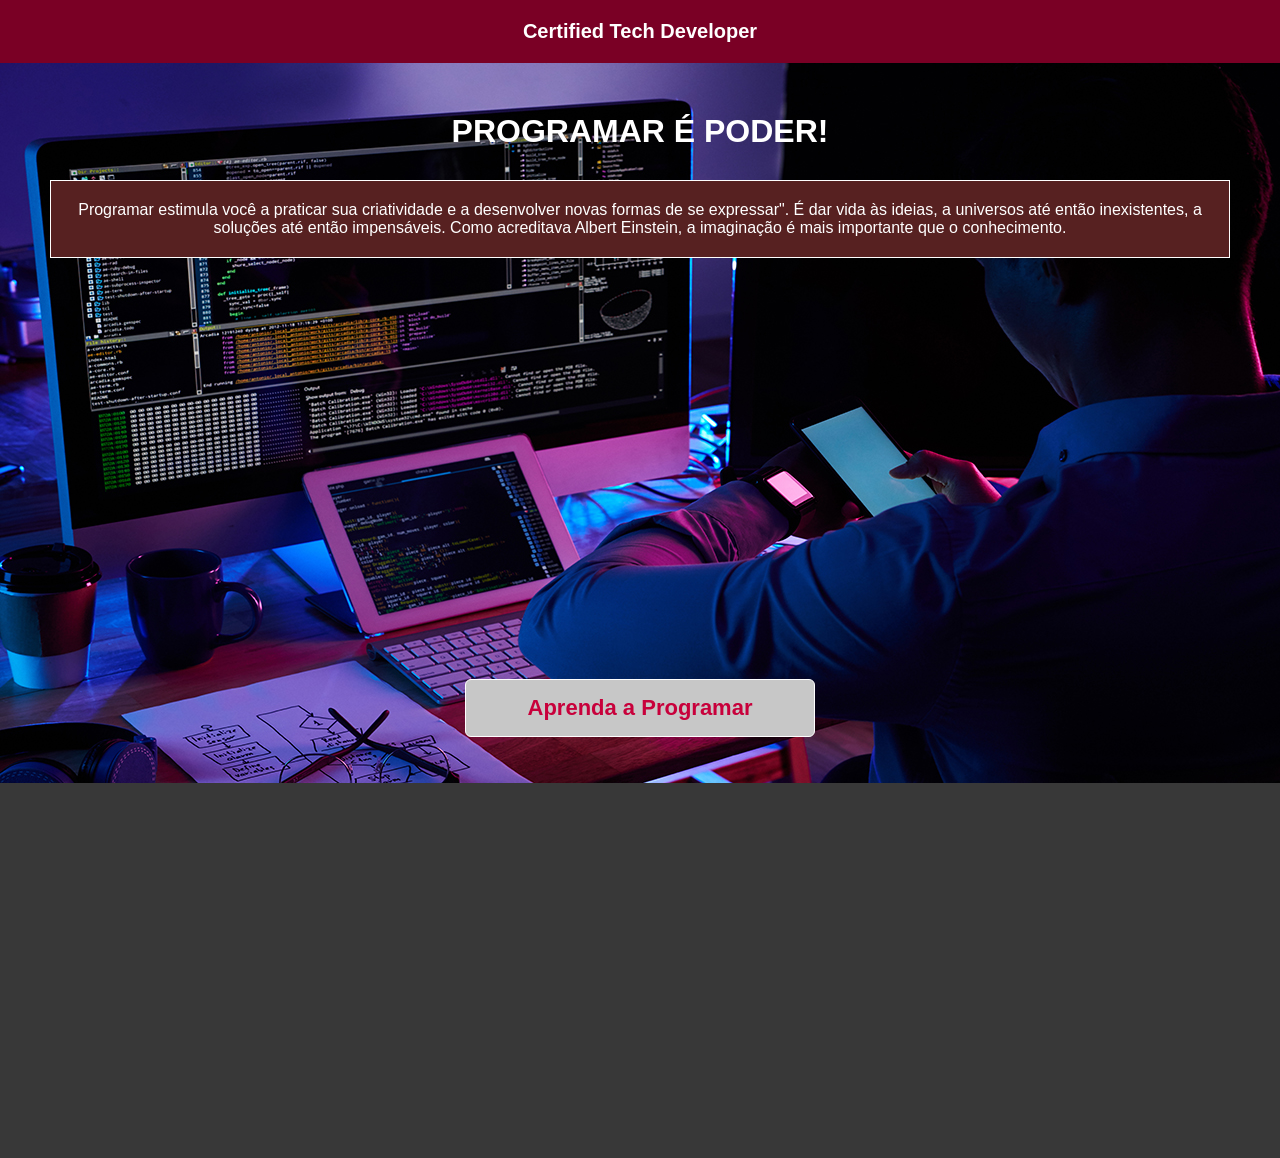
<file: frontEnd1/Aula10 Modelo de caixa - Mesa/index.html>
<!DOCTYPE html>
<html lang="pt-br">

<head>

    <meta charset="UTF-8">
    <meta http-equiv="X-UA-Compatible" content="IE=edge">
    <meta name="viewport" content="width=device-width, initial-scale=1.0">
    <title>Mesa Aula 10</title>
    <link rel="stylesheet" href="css/style.css">

</head>

<body>
    <head>
        
        <h1 class="topo">Certified Tech Developer</h1>
        
    </head>

    <main>

        <h1 class="frase-programar">Programar é poder!</h1>
        
        <p>
            Programar estimula você a praticar sua criatividade e a desenvolver novas formas de se expressar". É dar vida às ideias, a universos até então inexistentes, a soluções até então impensáveis. Como acreditava Albert Einstein, a imaginação é mais importante que o conhecimento.
        </p>

        <div id="botao">
        <button type="submit" class="botaoEnviar"> Aprenda a Programar </button>
        </div>
    
       

    </main>


</body>
</html>
</file>
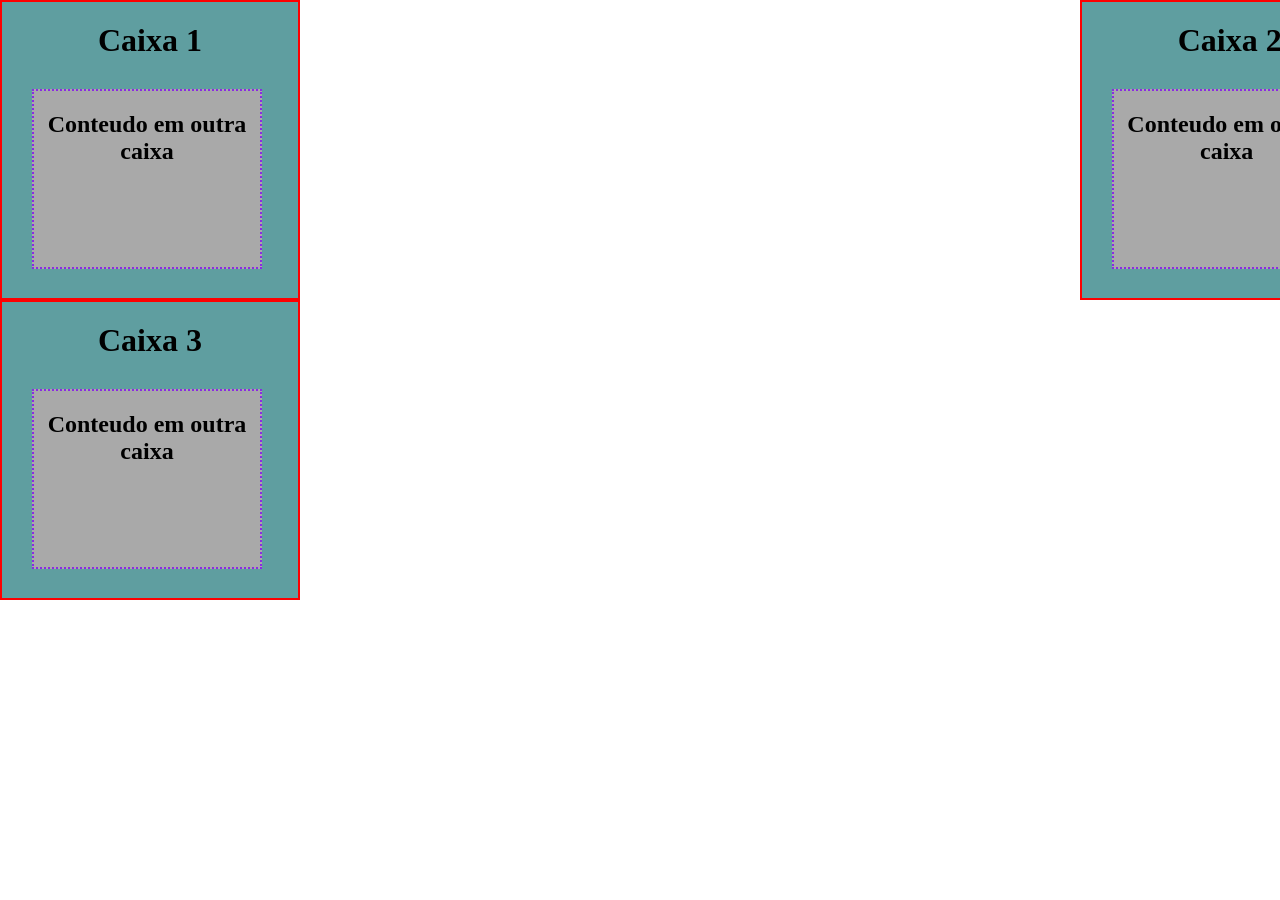
<file: frontEnd1/Aula11 Modelo de Caixa part 2/index.html>
<!DOCTYPE html>
<html lang="pt-br">
<head>
    <meta charset="UTF-8">
    <meta http-equiv="X-UA-Compatible" content="IE=edge">
    <meta name="viewport" content="width=device-width, initial-scale=1.0">
    <title>Mesa 11 - Modelo de Caixa</title>
    <link rel="stylesheet" href="style.css">
</head>
<body>
    
<div class="box" id="caixa01">
    <h1>Caixa 1</h1>
    <div class="caixa-conteudo">
        <h2>Conteudo em outra caixa</h2>
    </div>

</div>

<div class="box" id="caixa02">
    <h1>Caixa 2</h1>
    <div class="caixa-conteudo">
        <h2>Conteudo em outra caixa</h2>
    </div>

</div>

<div class="box" id="caixa03">
    <h1>Caixa 3</h1>
    <div class="caixa-conteudo">
        <h2>Conteudo em outra caixa</h2>
    </div>

</div>











</body>
</html>
</file>
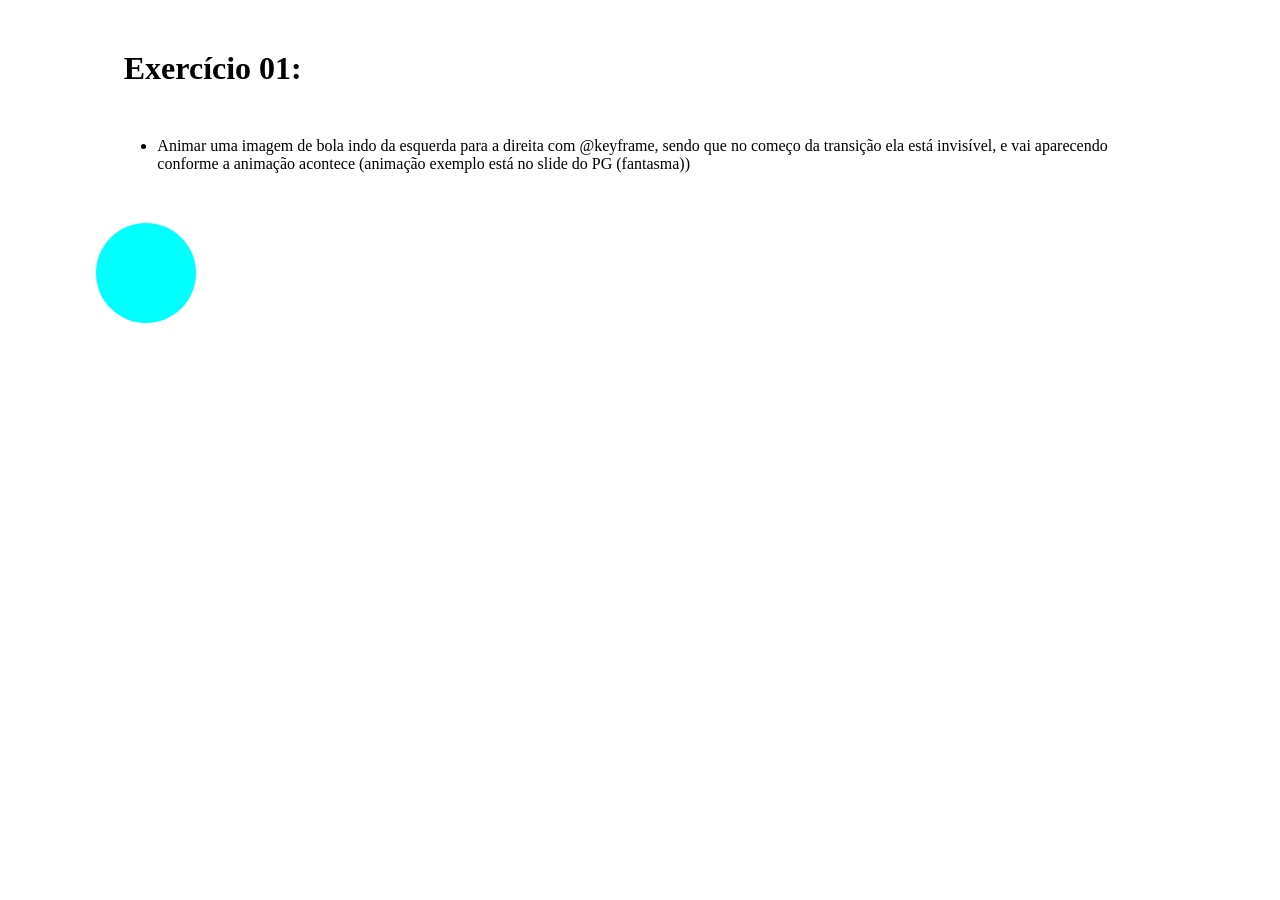
<file: frontEnd1/Aula17/index.html>
<!DOCTYPE html>
<html lang="pt-br">
<head>
    <meta charset="UTF-8">
    <meta http-equiv="X-UA-Compatible" content="IE=edge">
    <meta name="viewport" content="width=device-width, initial-scale=1.0">
    <title>Mesa trabalho 17 - Animação</title>
    <link rel="stylesheet" href="style.css">
</head>
<body>
    <main id="principal">
        <h1 class="exercicio">Exercício 01:</h1>
        <ul>
            <li>Animar uma imagem de bola indo da esquerda para a direita com @keyframe, sendo que no começo da transição ela está invisível, e vai aparecendo conforme a animação acontece (animação exemplo está no slide do PG (fantasma))
            </li>
        </ul>
        <div class="bola">

        </div>
    </main>
</body>
</html>
</file>
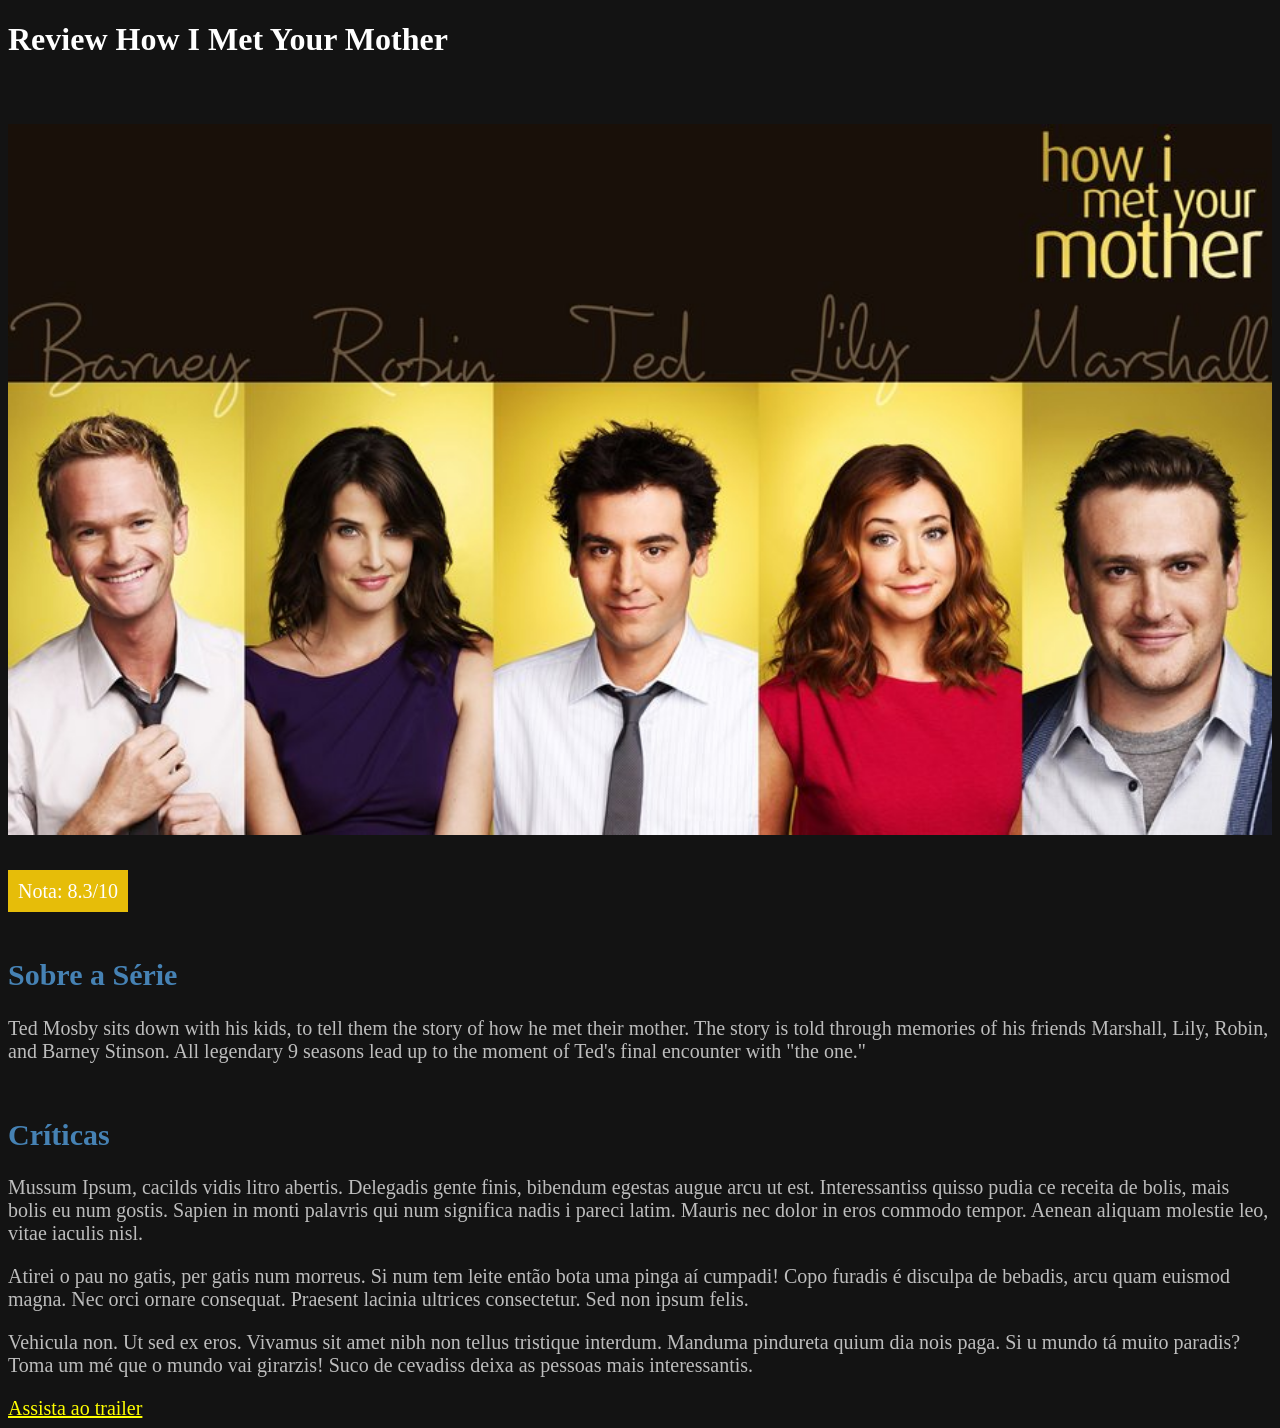
<file: frontEnd1/Aula8 Outras Propriedades do CSS/index.html>
<!DOCTYPE html>
<html lang="en">
<head>
    <meta charset="UTF-8">
    <meta http-equiv="X-UA-Compatible" content="IE=edge">
    <meta name="viewport" content="width=device-width, initial-scale=1.0">
    <link rel="stylesheet" href="css/style.css">
    <title>Review</title>
</head>
<body>

    <h1>Review How I Met Your Mother</h1>

    <div class="media-picture"></div>

    <span class="review-score">Nota: 8.3/10</span>

    <h2>Sobre a Série</h2>

    <p>
        Ted Mosby sits down with his kids, to tell them the story of how he met their mother. The story is told through memories of his friends Marshall, Lily, Robin, and Barney Stinson. All legendary 9 seasons lead up to the moment of Ted's final encounter with "the one."
    </p>

    <h2>Críticas</h2>

    <p>
        Mussum Ipsum, cacilds vidis litro abertis. Delegadis gente finis, bibendum egestas augue arcu ut est. Interessantiss quisso pudia ce receita de bolis, mais bolis eu num gostis. Sapien in monti palavris qui num significa nadis i pareci latim. Mauris nec dolor in eros commodo tempor. Aenean aliquam molestie leo, vitae iaculis nisl.
    </p>
    <p>
        Atirei o pau no gatis, per gatis num morreus. Si num tem leite então bota uma pinga aí cumpadi! Copo furadis é disculpa de bebadis, arcu quam euismod magna. Nec orci ornare consequat. Praesent lacinia ultrices consectetur. Sed non ipsum felis.

    </p>
    <p>
        Vehicula non. Ut sed ex eros. Vivamus sit amet nibh non tellus tristique interdum. Manduma pindureta quium dia nois paga. Si u mundo tá muito paradis? Toma um mé que o mundo vai girarzis! Suco de cevadiss deixa as pessoas mais interessantis.
    </p>

    <a href="https://www.youtube.com/watch?v=YdJRr01Y5SY">Assista ao trailer</a>

</body>
</html>
</file>
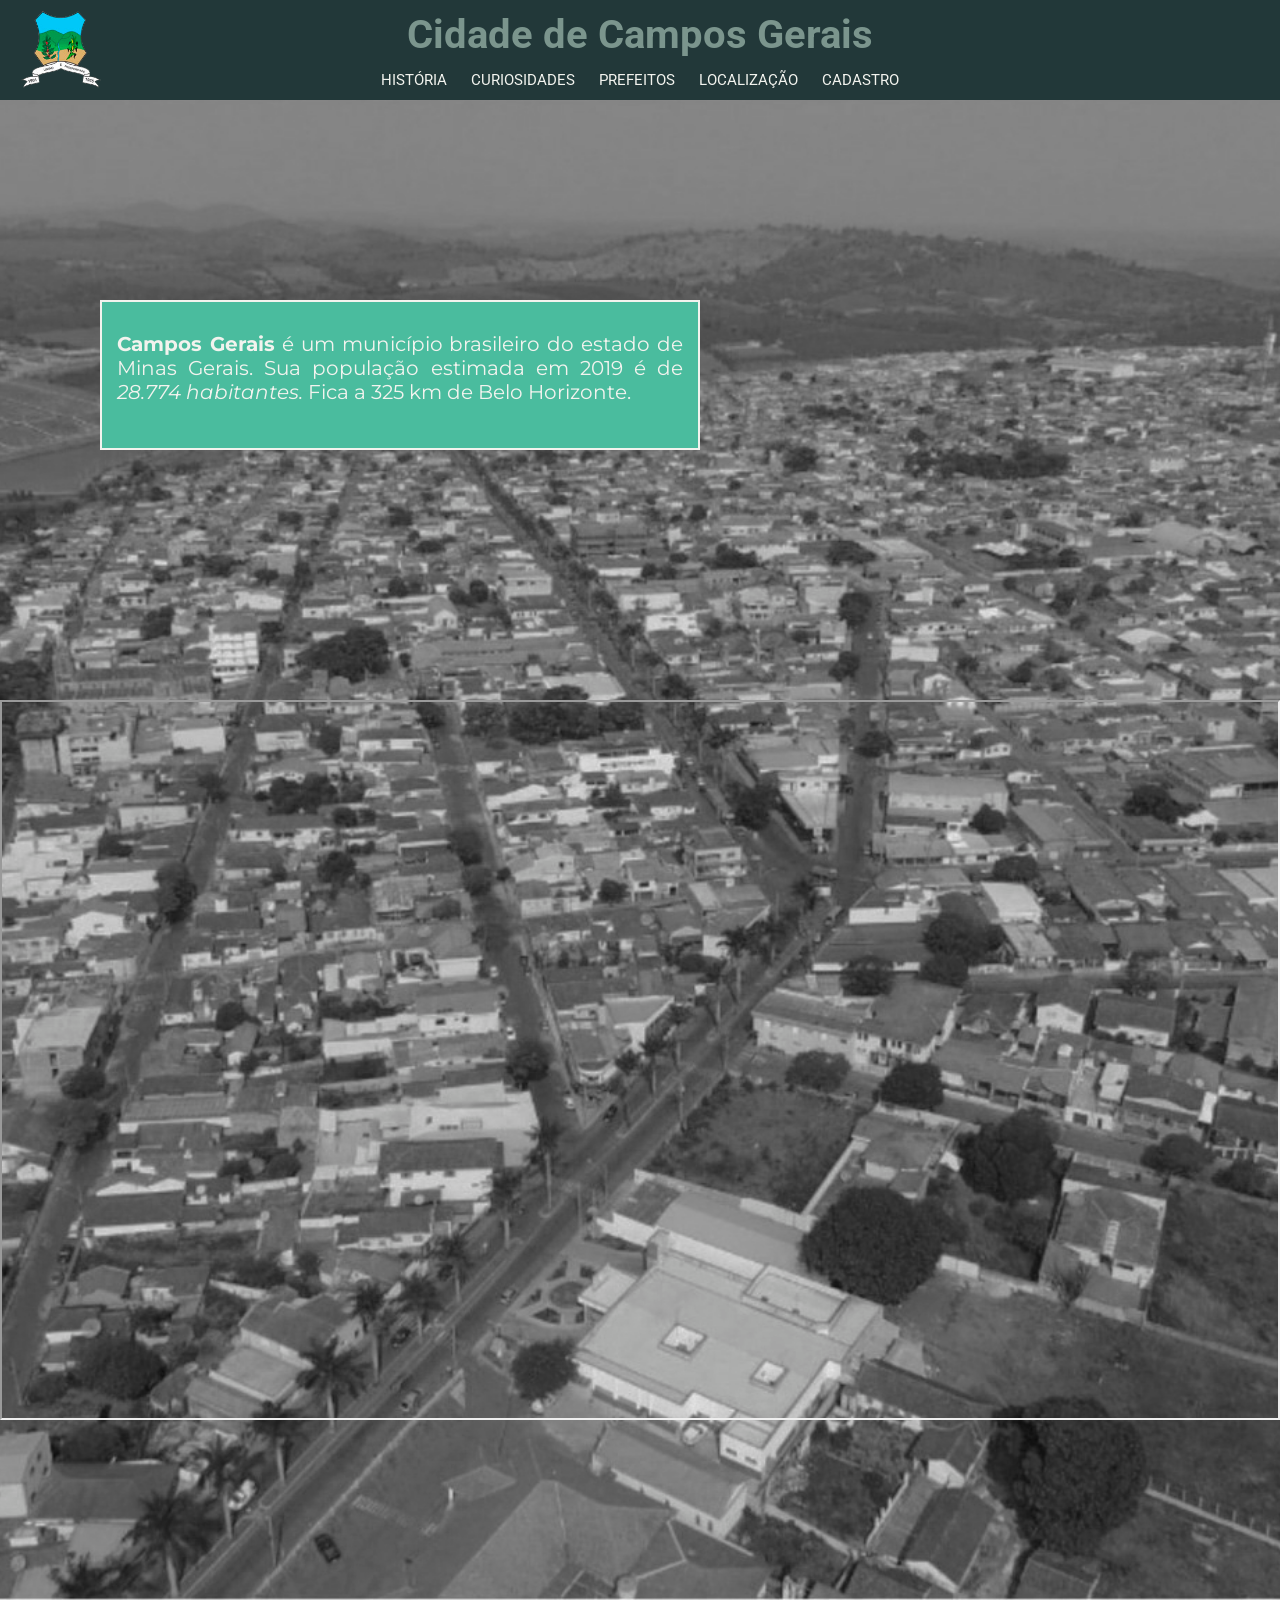
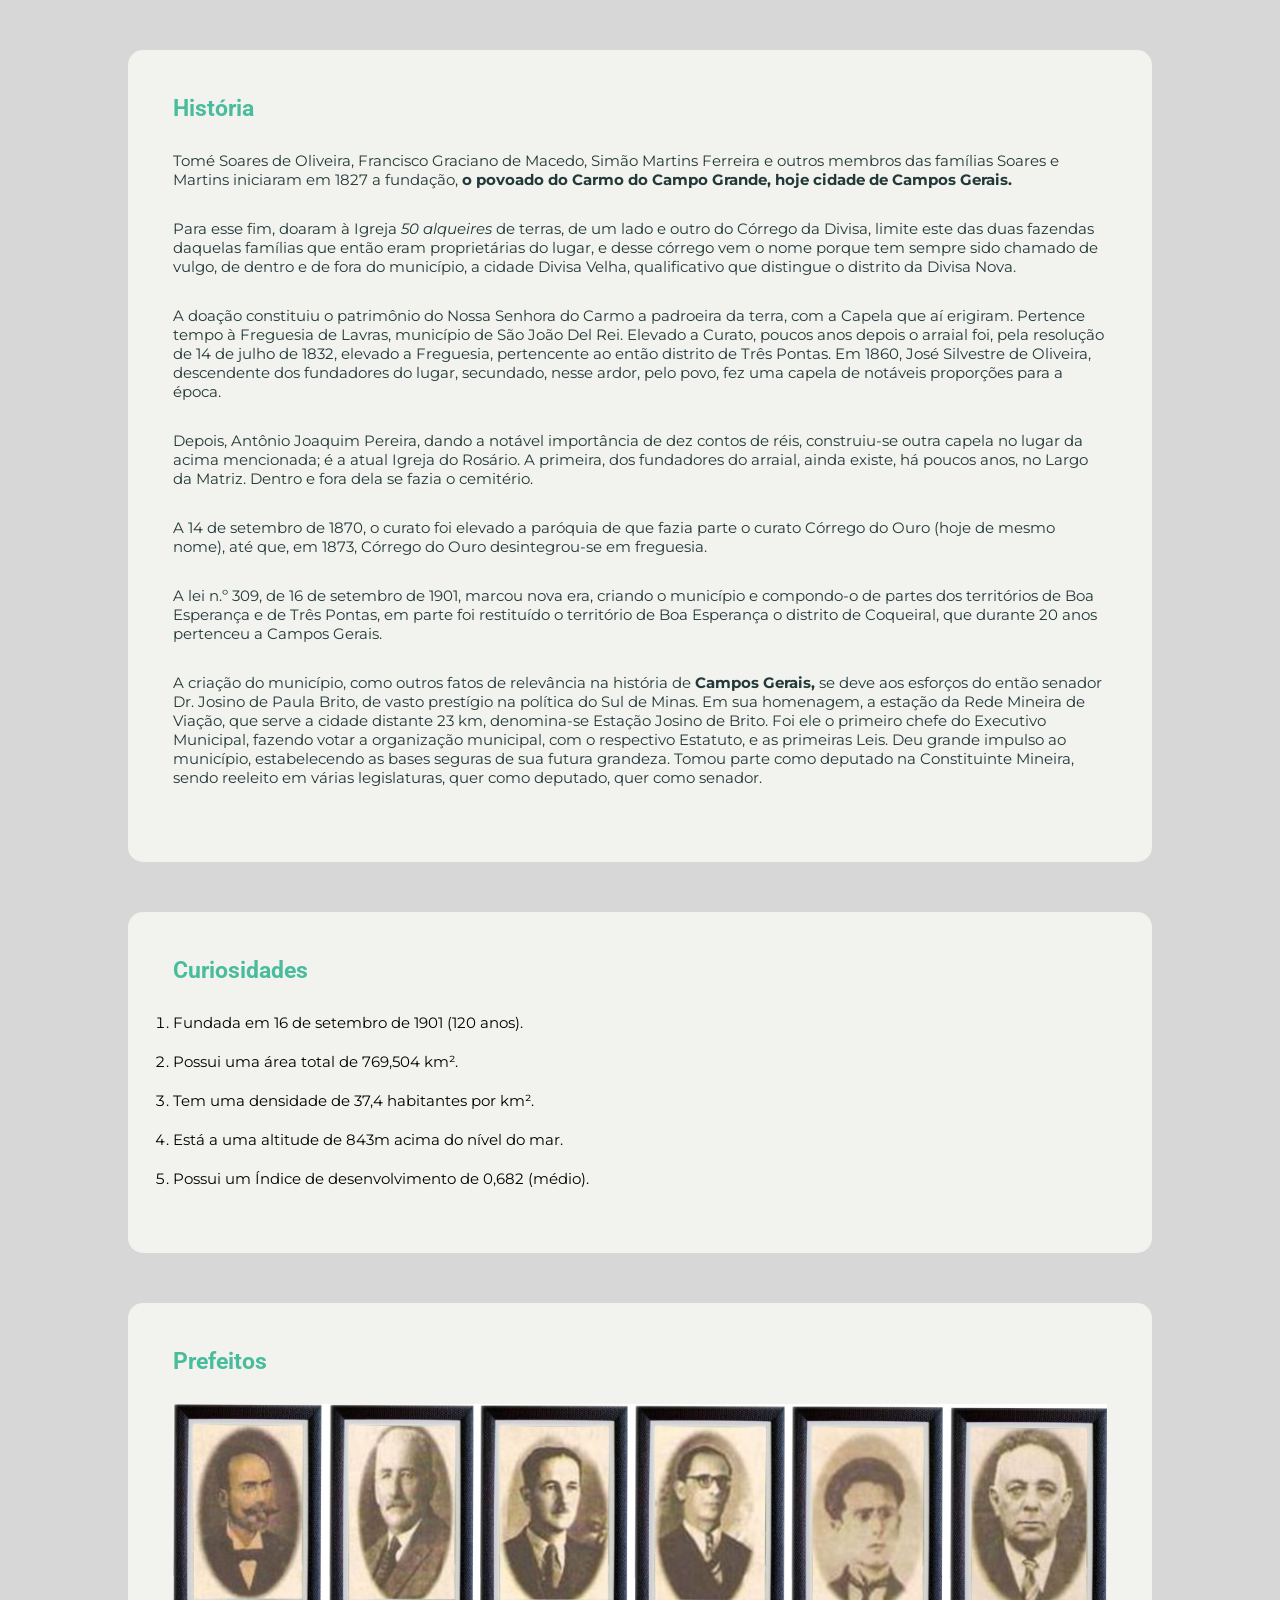
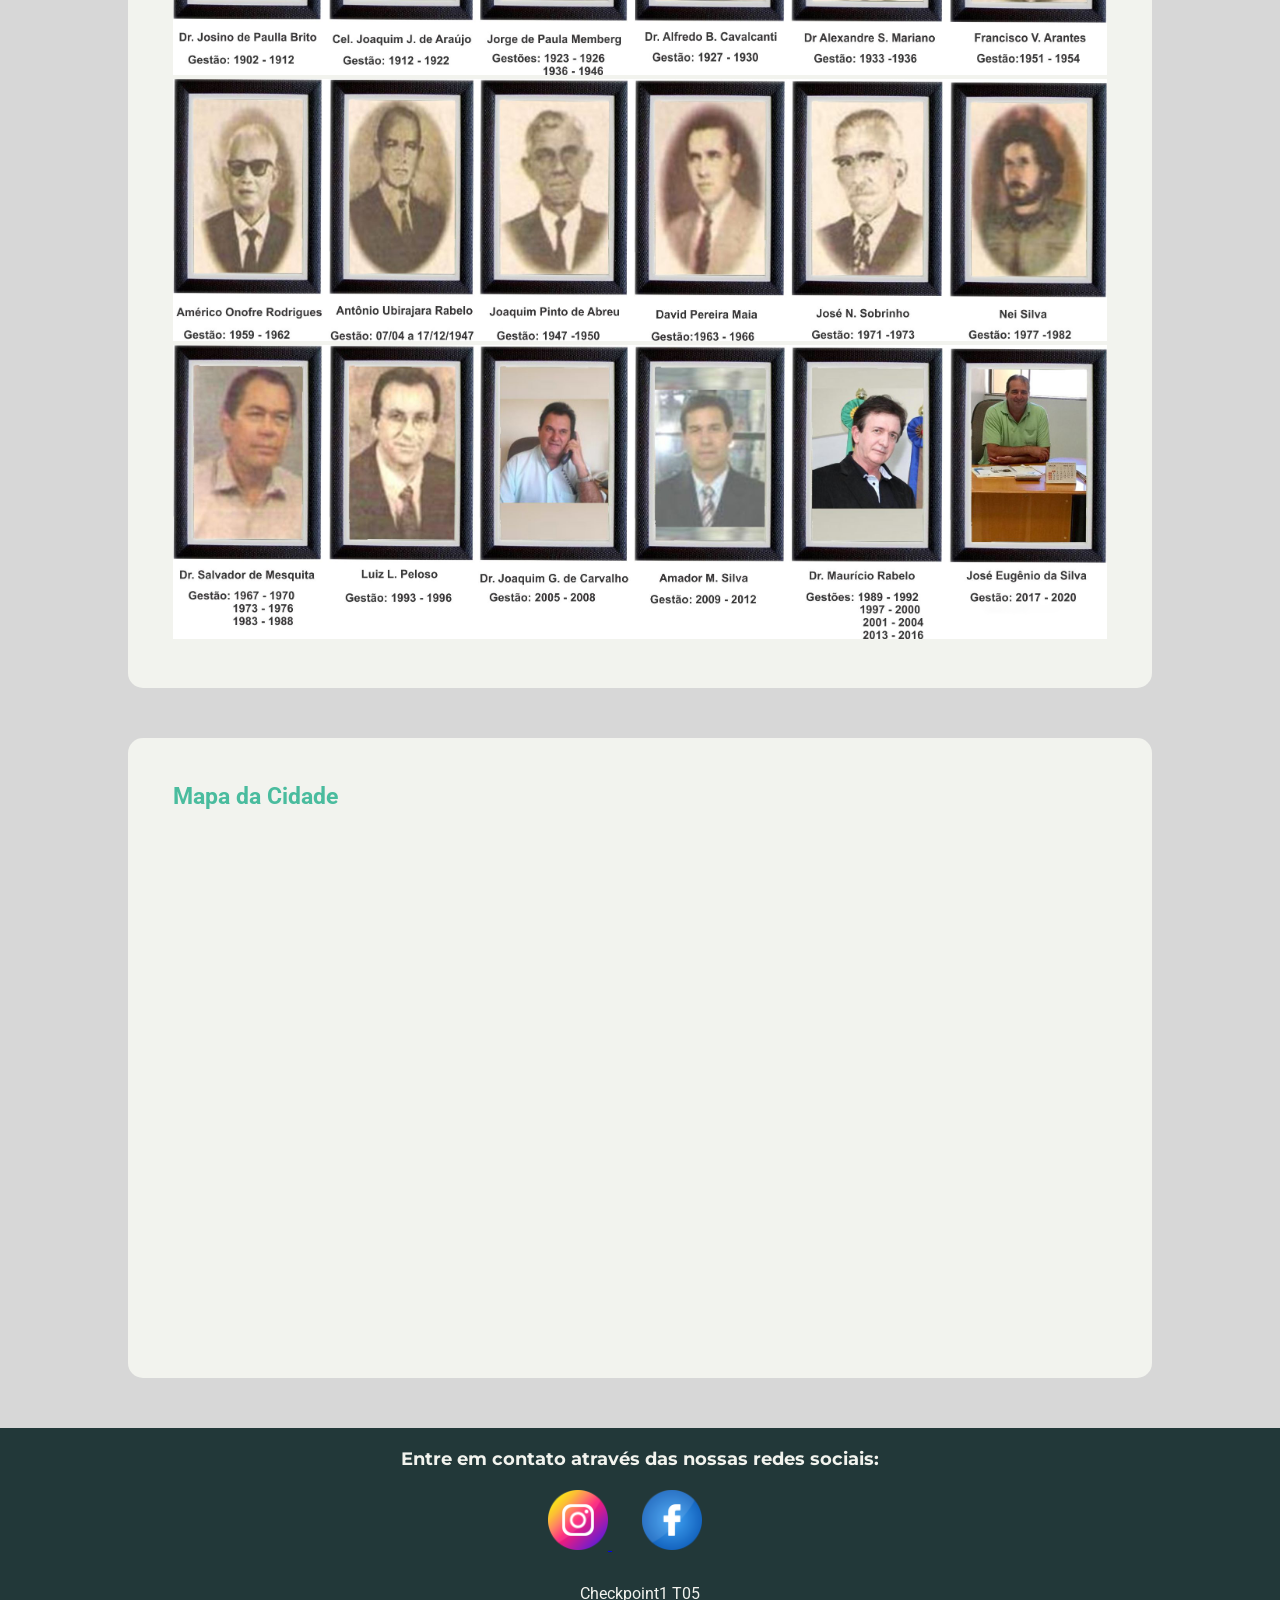
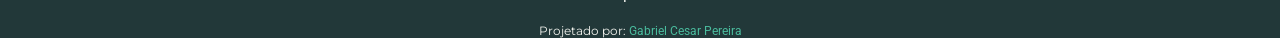
<file: frontEnd1/checkpoint frontEnd1/index.html>
<!DOCTYPE html>
<html lang="pt-br">

<head>
    <meta charset="UTF-8">
    <meta http-equiv="X-UA-Compatible" content="IE=edge">
    <meta name="viewport" content="width=device-width, initial-scale=1.0">
    <title>Campos Gerais</title>
    <link rel="stylesheet" href="./css/style.css">
</head>

<body>
    <!--Inicio do Topo-->
    <header>

        <div id="top">
            <div id="brasao">
                <!--Brasao da cidade que recebe link e Nome da cidade-->
                <a href="index.html"><img src="./img/bandeira_cg.png" width="80" alt="Bandeira" title="Brasão"></a>

            </div>

            <h1 class="navtext">Cidade de Campos Gerais</h1>

            <div id="navbar">
                <nav class="navbuttons">
                    <!--Botões de navegação-->
                    <a href="#Historia">História</a>
                    <a href="#Curiosidades">Curiosidades</a>
                    <a href="#Prefeitos">Prefeitos</a>
                    <a href="#Localização">Localização</a>
                    <a href="./contato/contato.html">Cadastro</a>
                </nav>
            </div>
        </div>

    </header>
    <!--Fim do Topo-->

    <!--Inicio do conteudo-->
    <main>

        <section>
            <!--Imagem da cidade - Historia-->
            <div id="topimagecity">
                <div class="resumecity">
                    <p>
                        <strong>Campos Gerais</strong> é um município brasileiro do estado de Minas Gerais. Sua
                        população estimada em 2019 é de <i>28.774 habitantes.</i> Fica a 325 km de Belo Horizonte.
                    </p>
                </div>
                <div id="video">
                    <p>
                        <iframe width="1280" height="720" src="https://www.youtube.com/embed/eOO3Q5bnFuQ"
                            title="YouTube video player"
                            allow="accelerometer; autoplay; clipboard-write; encrypted-media; gyroscope; picture-in-picture"
                            allowfullscreen></iframe>
                    </p>
                </div>
            </div>

        </section>

        <section class="corpo">
            <!--Historia da cidade-->
            <div>
                <h2 class="titulo" id="Historia">História</h2>

                <p>
                    Tomé Soares de Oliveira, Francisco Graciano de Macedo, Simão Martins Ferreira e outros membros das
                    famílias Soares e Martins iniciaram em 1827 a fundação,<strong> o povoado do Carmo do Campo Grande,
                        hoje cidade de Campos Gerais.</strong>
                </p>
                <p>
                    Para esse fim, doaram à Igreja <i>50 alqueires</i> de terras, de um lado e outro do Córrego da
                    Divisa, limite este das duas fazendas daquelas famílias que então eram proprietárias do lugar, e
                    desse córrego vem o nome porque tem sempre sido chamado de vulgo, de dentro e de fora do município,
                    a cidade Divisa Velha, qualificativo que distingue o distrito da Divisa Nova.
                </p>
                <p>
                    A doação constituiu o patrimônio do Nossa Senhora do Carmo a padroeira da terra, com a Capela que aí
                    erigiram. Pertence tempo à Freguesia de Lavras, município de São João Del Rei. Elevado a Curato,
                    poucos anos depois o arraial foi, pela resolução de 14 de julho de 1832, elevado a Freguesia,
                    pertencente ao então distrito de Três Pontas. Em 1860, José Silvestre de Oliveira, descendente dos
                    fundadores do lugar, secundado, nesse ardor, pelo povo, fez uma capela de notáveis proporções para a
                    época.
                </p>
                <p>
                    Depois, Antônio Joaquim Pereira, dando a notável importância de dez contos de réis, construiu-se
                    outra capela no lugar da acima mencionada; é a atual Igreja do Rosário. A primeira, dos fundadores
                    do arraial, ainda existe, há poucos anos, no Largo da Matriz. Dentro e fora dela se fazia o
                    cemitério.
                </p>
                <p>
                    A 14 de setembro de 1870, o curato foi elevado a paróquia de que fazia parte o curato Córrego do
                    Ouro (hoje de mesmo nome), até que, em 1873, Córrego do Ouro desintegrou-se em freguesia.
                </p>
                <p>
                    A lei n.º 309, de 16 de setembro de 1901, marcou nova era, criando o município e compondo-o de
                    partes dos territórios de Boa Esperança e de Três Pontas, em parte foi restituído o território de
                    Boa Esperança o distrito de Coqueiral, que durante 20 anos pertenceu a Campos Gerais.
                </p>
                <p>
                    A criação do município, como outros fatos de relevância na história de <strong>Campos
                        Gerais,</strong> se deve aos esforços do então senador Dr. Josino de Paula Brito, de vasto
                    prestígio na política do Sul de Minas. Em sua homenagem, a estação da Rede Mineira de Viação, que
                    serve a cidade distante 23 km, denomina-se Estação Josino de Brito. Foi ele o primeiro chefe do
                    Executivo Municipal, fazendo votar a organização municipal, com o respectivo Estatuto, e as
                    primeiras Leis. Deu grande impulso ao município, estabelecendo as bases seguras de sua futura
                    grandeza. Tomou parte como deputado na Constituinte Mineira, sendo reeleito em várias legislaturas,
                    quer como deputado, quer como senador.
                </p>

            </div>
        </section>

        <section class="corpo curiosidades" id="Curiosidades">
            <!--Curiosidades-->
            <div>

                <h2 class="titulo">Curiosidades</h2>
                <ol>
                    <li>
                        Fundada em 16 de setembro de 1901 (120 anos).
                    </li>
                    <li>
                        Possui uma área total de 769,504 km².
                    </li>
                    <li>
                        Tem uma densidade de 37,4 habitantes por km².
                    </li>
                    <li>
                        Está a uma altitude de 843m acima do nível do mar.
                    </li>
                    <li>
                        Possui um Índice de desenvolvimento de 0,682 (médio).
                    </li>
                </ol>
            </div>
        </section>




        <section class="corpo" id="Prefeitos">
            <!--Seção de prefeitos-->
            <div>
                <h2 class="titulo">Prefeitos</h2>
                <ul class="prefeitos">
                    <li><img src="./img/d1.jpg" width="100%" alt="Prefeitos"></li>
                    <li><img src="./img/d2.jpg" width="100%" alt="Prefeitos"></li>
                    <li><img src="./img/d3.jpg" width="100%" alt="Prefeitos"></li>
                </ul>
            </div>
        </section>


        <section class="corpo mapa" id="Localização">
            <!---->
            <div>
                <h2 class="titulo">Mapa da Cidade</h2>
                <p><iframe allowfullscreen="" height="460px" loading="lazy" title="mapa"
                        src="https://www.google.com/maps/embed?pb=!1m14!1m8!1m3!1d3127.194682446795!2d-45.75880577630367!3d-21.236520706867342!3m2!1i1024!2i768!4f13.1!3m3!1m2!1s0x0%3A0xcab09b6dea12d08a!2sPrefeitura%20Municipal%20de%20Campos%20Gerais!5e0!3m2!1spt-BR!2sbr!4v1626724674208!5m2!1spt-BR!2sbr"
                        style="border:0;" width="100%"></iframe></p>
            </div>
        </section>

    </main>
    <!--Fim do conteudo-->

    <!--Inicio do rodape-->
    <footer id="Contato" class="rodape">

        <div class="redesocial">
            <!--Div para contatos e rede social-->

            <h3 class="contatoredes">Entre em contato através das nossas redes sociais:</h3>

            <span class="rd1">
                <a href="https://www.instagram.com/prefeituracamposgeraismg/" target="_blank">
                    <img src="./img/instagram.png" alt="instagram" width="60">
                </a>
            </span>


            <span class="rd1">
                <a href="https://www.facebook.com/PrefeituraCamposGeraisMG" target="_blank">
                    <img src="./img/facebook.png" alt="instagram" width="60">
                </a>
            </span>
        </div>

        <div class="creditos">
            <!--Div para quem desenvolveu-->
            <p class="check1">
                Checkpoint1 T05
            </p>
            <p class="project">Projetado por: <a href="https://www.linkedin.com/in/gabrielcesar48/" target="_blank" class="Creditos"> Gabriel Cesar Pereira </a>
            </p>
        </div>
    </footer>
    <!--Fim do rodape-->

</body>

</html>
</file>
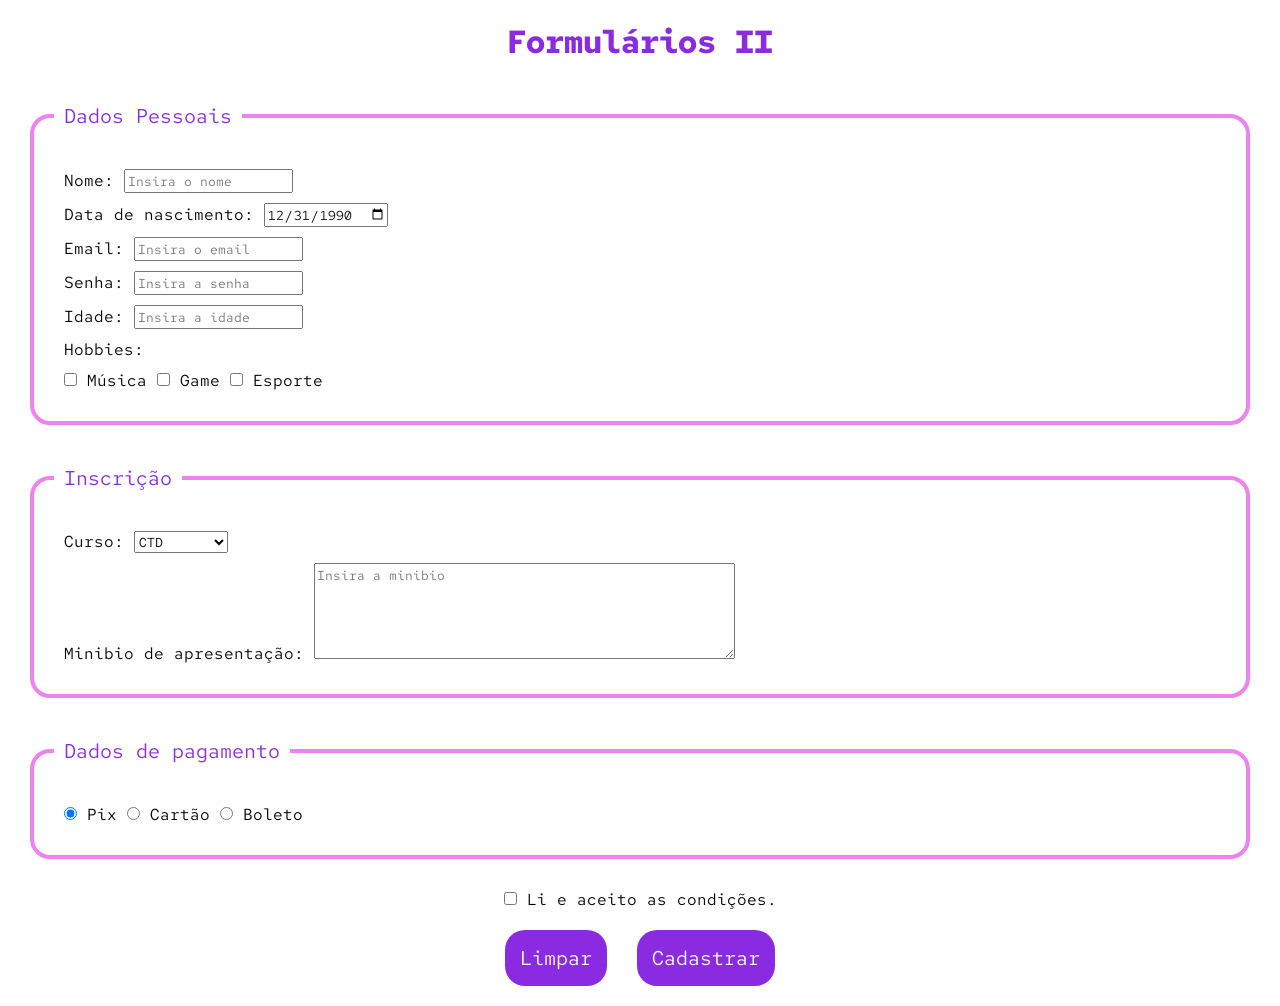
<file: frontEnd1/Forms/index.html>
<!DOCTYPE html>
<html lang="en">
<head>
  <meta charset="UTF-8">
  <meta http-equiv="X-UA-Compatible" content="IE=edge">
  <meta name="viewport" content="width=device-width, initial-scale=1.0">
  <link rel="stylesheet" href="css/style.css">
  <title>Formulários II</title>
</head>
<body>

  <h1>Formulários II</h1>

  <form action="/cadastrar" name="cadastro-usuario">
    <fieldset form="cadastro-usuario"> <!--um conjunto/grupo de campos-->
      <legend>Dados Pessoais</legend>

      <div>
        <label for="nome">Nome:</label>
        <input type="text" name="nome" id="nome" placeholder="Insira o nome">
      </div>

      <div>
        <label for="data">Data de nascimento:</label> <!--formato AAAA-MM-DD -->
        <input type="date" name="data" id="data" min="1980-01-01" value="1990-12-31">
      </div>
      
      <div>
        <label for="email">Email:</label>
        <input type="email" name="email" id="email" placeholder="Insira o email"> 
      </div>

      <div>
        <label for="pwd">Senha:</label>
        <input type="password" name="pwd" id="pwd" placeholder="Insira a senha"> 
      </div>

      <div>
        <label for="idade">Idade:</label>
        <input type="number" name="idade" id="idade" placeholder="Insira a idade"> 
      </div>

      <div>
        <p>Hobbies: </p>
        <input type="checkbox" name="hobbies" id="hobmus"> <label for="hobmus">Música</label>
        <input type="checkbox" name="hobbies" id="hobgame"> <label for="hobgame">Game</label>
        <input type="checkbox" name="hobbies" id="hobesp"> <label for="hobesp">Esporte</label>
      </div>

    </fieldset>

    <fieldset form="cadastro-usuario">
      <legend>Inscrição</legend>

      <div>
        <label for="curso">Curso: </label>
        <select name="curso" id="curso">
          <option value="1">CTD</option>
          <option value="2">Design</option>
          <option value="3">Marketing</option>
          <option value="4">IA</option>
        </select>
      </div>

      <div>
        <label for="minibio">Minibio de apresentação: </label>
        <textarea name="minibio" id="minibio" cols="50" rows="5" placeholder="Insira a minibio"></textarea>
      </div>
    </fieldset>

    <fieldset form="cadastro-usuario">
      <legend>Dados de pagamento</legend>
  
      <div>
        <input type="radio" name="pagamento" id="pagpix" checked> <label for="pagpix">Pix</label>
        <input type="radio" name="pagamento" id="pagcartao" > <label for="pagcartao">Cartão</label>
        <input type="radio" name="pagamento" id="pagbol" > <label for="pagbol">Boleto</label>
      </div>
    </fieldset>

    <div class="text-center">
      <input type="checkbox" name="condicoes" id="condicoes"> <label for="condicoes">Li e aceito as condições.</label>
    </div>

    <div class="text-center">
      <button type="reset">Limpar</button>
      <button type="submit">Cadastrar</button>
    </div>

  </form>

</body>
</html>
</file>
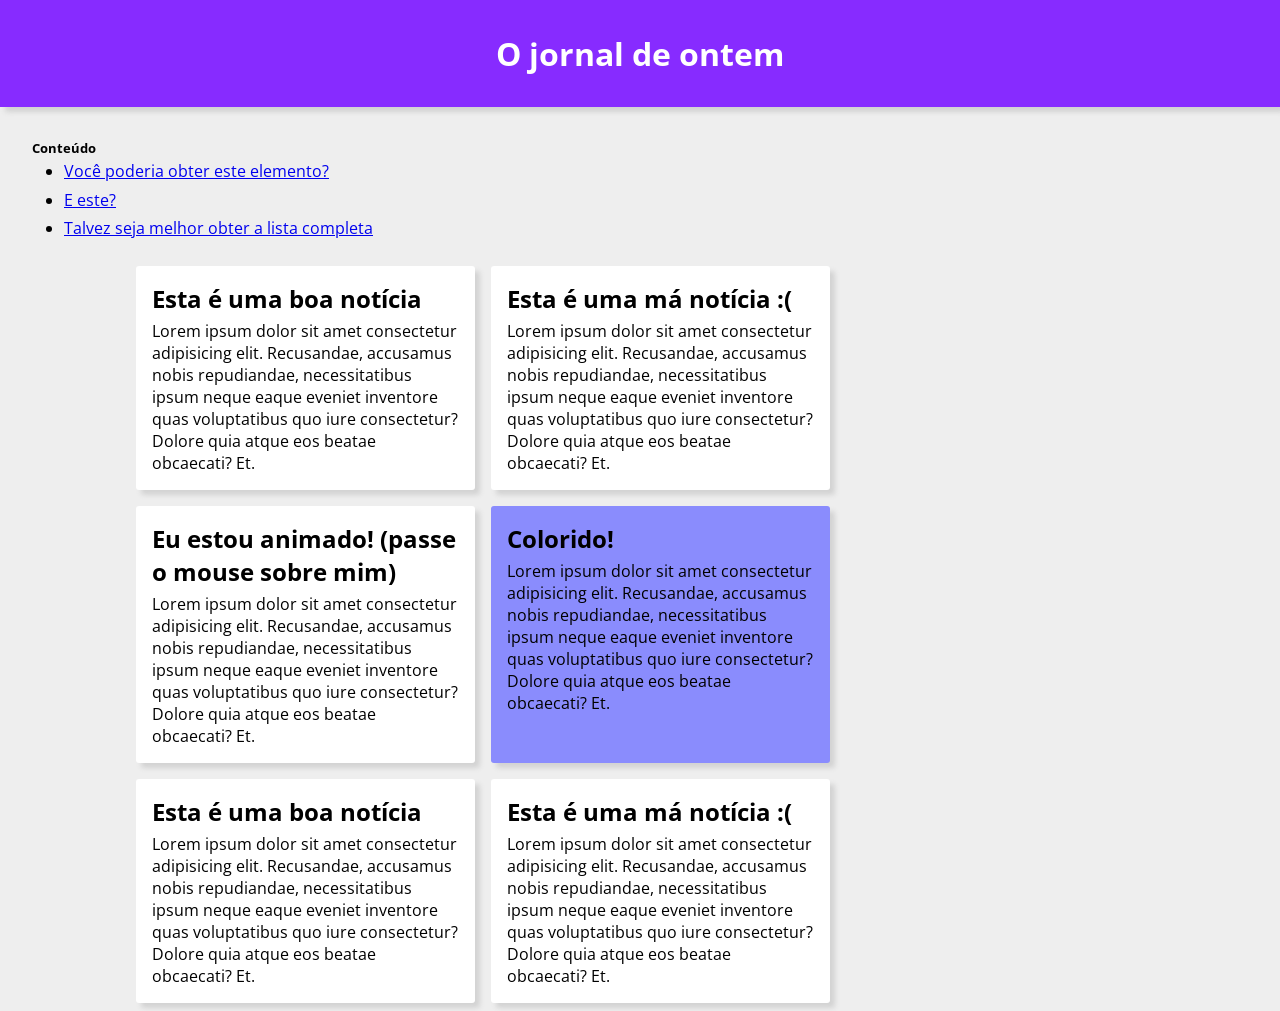
<file: frontEnd2/Aula 4 - Introdução ao DOM/index.html>
<!DOCTYPE html>
<html lang="pt-BR">

<head>
  <meta charset="UTF-8">
  <meta http-equiv="X-UA-Compatible" content="IE=edge">
  <meta name="viewport" content="width=device-width, initial-scale=1.0">
  <link rel="stylesheet" href="styles.css">
  <title>Aula 4</title>
</head>

<body>

  <h1>O jornal de ontem</h1>

  <div class="conteudo">
    <h5>Conteúdo</h5>
    <ul>
      <li id="item1"><a href="#">Você poderia obter este elemento?</a></li>
      <li id="item2"><a href="#">E este?</a></li>
      <li id="item3"><a href="#">Talvez seja melhor obter a lista completa</a></li>
    </ul>
  </div>

  <section>
    <article id="card1">
      <h2 id="titleCard1">Esta é uma boa notícia</h2>
      <p>
        Lorem ipsum dolor sit amet consectetur adipisicing elit. Recusandae, accusamus nobis repudiandae, necessitatibus
        ipsum neque eaque eveniet inventore quas voluptatibus quo iure consectetur? Dolore quia atque eos beatae
        obcaecati? Et.
      </p>
    </article>

    <article>
      <h2>Esta é uma má notícia :(</h2>
      <p>
        Lorem ipsum dolor sit amet consectetur adipisicing elit. Recusandae, accusamus nobis repudiandae, necessitatibus
        ipsum neque eaque eveniet inventore quas voluptatibus quo iure consectetur? Dolore quia atque eos beatae
        obcaecati? Et.
      </p>
    </article>
    <article class="animado">
      <h2>Eu estou animado! (passe o mouse sobre mim)</h2>
      <p>
        Lorem ipsum dolor sit amet consectetur adipisicing elit. Recusandae, accusamus nobis repudiandae, necessitatibus
        ipsum neque eaque eveniet inventore quas voluptatibus quo iure consectetur? Dolore quia atque eos beatae
        obcaecati? Et.
      </p>
    </article>

    <article class="diferente">
      <h2>Colorido! </h2>
      <p>
        Lorem ipsum dolor sit amet consectetur adipisicing elit. Recusandae, accusamus nobis repudiandae, necessitatibus
        ipsum neque eaque eveniet inventore quas voluptatibus quo iure consectetur? Dolore quia atque eos beatae
        obcaecati? Et.
      </p>
    </article>
    <article>
      <h2>Esta é uma boa notícia</h2>
      <p>
        Lorem ipsum dolor sit amet consectetur adipisicing elit. Recusandae, accusamus nobis repudiandae, necessitatibus
        ipsum neque eaque eveniet inventore quas voluptatibus quo iure consectetur? Dolore quia atque eos beatae
        obcaecati? Et.
      </p>
    </article>

    <article>
      <h2>Esta é uma má notícia :(</h2>
      <p>
        Lorem ipsum dolor sit amet consectetur adipisicing elit. Recusandae, accusamus nobis repudiandae, necessitatibus
        ipsum neque eaque eveniet inventore quas voluptatibus quo iure consectetur? Dolore quia atque eos beatae
        obcaecati? Et.
      </p>
    </article>

  </section>
<script src="/frontEnd2/Aula 4 - Introdução ao DOM/scripts/script.js"></script>
</body>

</html>
</file>
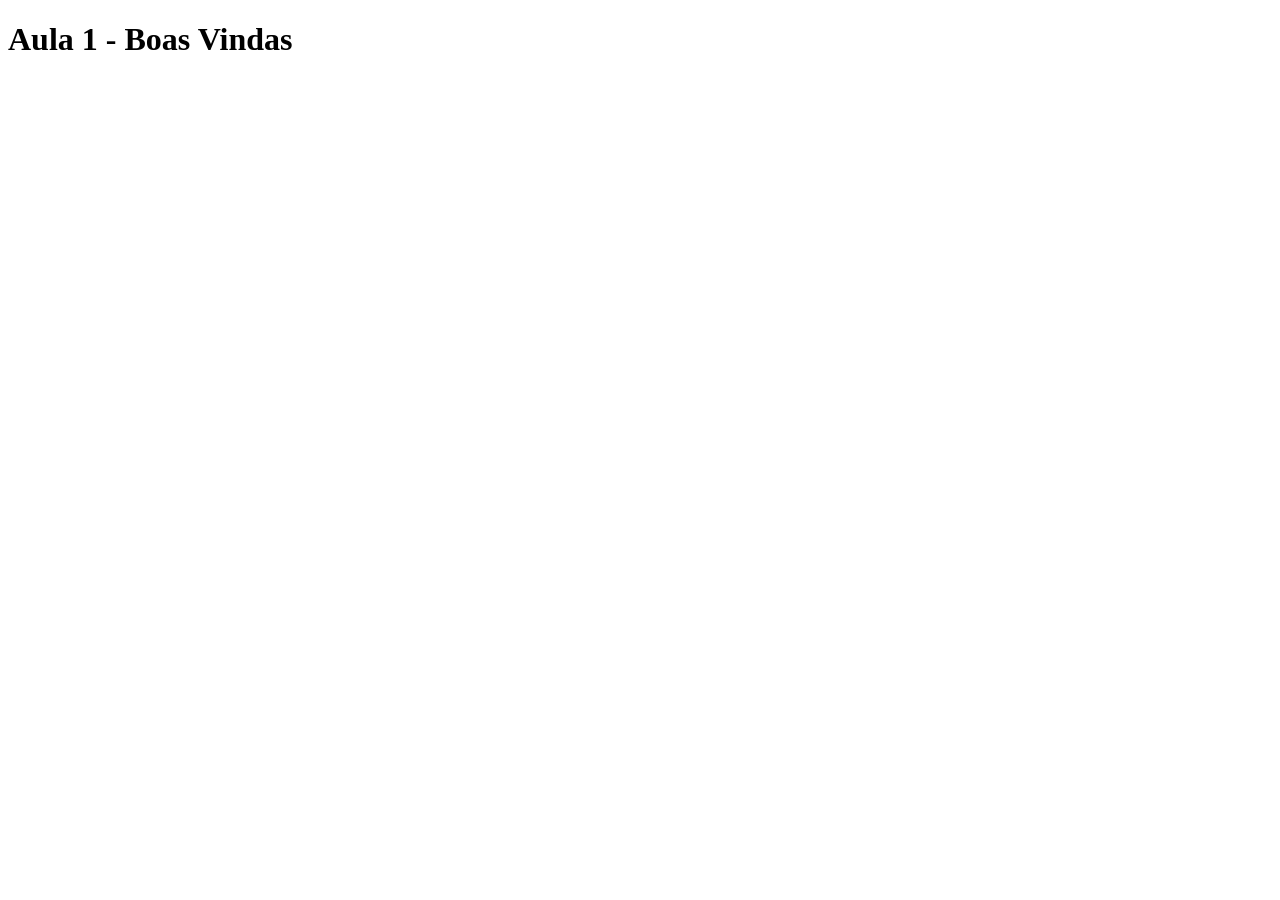
<file: frontEnd2/Aula1/index.html>
<!DOCTYPE html>
<html lang="pt-br">
<head>
    <meta charset="UTF-8">
    <meta http-equiv="X-UA-Compatible" content="IE=edge">
    <meta name="viewport" content="width=device-width, initial-scale=1.0">
    
    <title>Aula 1</title>
</head>

<body>
    <h1> Aula 1 - Boas Vindas</h1>



    <script src="index.js"></script>
</body>

</html>
</file>
<file: frontEnd1/Aula10 Modelo de caixa - Mesa/css/style.css>
* {
    margin: 0;
    padding: 0;
    box-sizing: border-box;  
}


@import url('https://fonts.googleapis.com/css2?family=Roboto:wght@500&display=swap');


body {
    background-color: #383838;
}


.topo  {
    background-color: #7A0025;
    color: white;
    text-align: center;
    padding: 20px;
    font-family: 'Roboto', sans-serif;
    font-size: 20px;
    position: relative;
    width: 100%;
}

main {
    height: 720px;
    background-image: url(../img/programmer.jpg);
    background-size: 100%;
    background-position: center;
    background-repeat: no-repeat;
    margin: auto;
    padding: 50px;
}

.frase-programar {
    text-align: center;
    color: white;
    font-family: 'Roboto', sans-serif;
    text-transform: uppercase;
    margin-bottom: 30px;    
}

p {
    color: white;
    text-align: center;
    font-family: 'Roboto', sans-serif;
    font-weight: lighter;
    background-color: #572121;
    padding: 20px;
    border: 1.5px solid white;

}

#botao {
    display: flex;
    align-items: center;
    justify-content: center;
    flex-direction: column;
    min-height: 100vh;   
}

.botaoEnviar {
    width: 350px;
    padding: 15px 20px;
    border: 1px solid white;
    border-radius: 6px;
    background-color: #C7C7C7;
    font-size: 22px;
    font-weight: bold;
    color: #C8003B;
    
}
</file>
<file: frontEnd1/Aula11 Modelo de Caixa part 2/style.css>
* {
    box-sizing: border-box;
    margin: 0;
}

.box {
    border: 2px solid red;
    width: 300px;
    height: 300px;
    color: black;
    background-color: cadetblue;
    text-align: center;
}

.caixa-conteudo {
    border: 2px dotted blueviolet;
    width: 230px;
    height: 180px;
    background-color: darkgray;
    position: relative;
    left: 30px;
    top: 30px;
}

h1 {
    margin-top: 20px;
}

h2 {
    margin-top: 20px;
}

#caixa02 {
    position: absolute;
    left: 84.35%;
    top: 0;
    
}
</file>
<file: frontEnd1/Aula17/style.css>
* {
    margin: 0 2%;
    box-sizing: border-box;
}

.exercicio {
    margin: 50px;
    
}

.bola {
    width: 100px;
    height: 100px;
    margin-top: 50px;
    background-color: aqua;
    border-radius: 50%;
    animation: bola 2s infinite ease;
}

@keyframes bola {
    0% {opacity: 0%;}
    100% {transform: translate(300px); opacity: 100%;}
}
</file>
<file: frontEnd1/Aula8 Outras Propriedades do CSS/css/style.css>
@import url('https://fonts.googleapis.com/css2?family=Roboto:wght@500&display=swap'); 

body {
    background-color: #131313;
}

h1 {
    color: white;
    font-family: 'Roboto' sans-serif;
}

.media-picture {
    height: 800px;
    background-image: url(../img/howIMetYourMother.jpg);
    background-size: contain;
    background-position: center;
    background-repeat: no-repeat;
    
    
}

.review-score {
    color: white;
    background-color: #e6bd09;
    padding: 10px;
    font-size: 20px;
}

h2 {
    padding-top: 30px;
    color: steelblue;
    font-size: 30px;
}

p {
    color: #bdbdbd;
    font-family: 'Roboto' sans-serif;
    font-size: 20px;
}


a {
    color: yellow;
    font-size: 20px;
    
}

a:hover {
    color: hotpink;
}
</file>
<file: frontEnd1/checkpoint frontEnd1/css/style.css>
@import url('https://fonts.googleapis.com/css2?family=Roboto:wght@500&display=swap'); /* font-family: 'Roboto', sans-serif; */

@import url('https://fonts.googleapis.com/css2?family=Montserrat&family=Roboto:wght@500&display=swap'); /* font-family: 'Montserrat', sans-serif; */

* {
    box-sizing: border-box;
    margin: 0;
    padding: 0;
}


body {
    background-color: #D7D7D7;   
    font-family: 'Montserrat', sans-serif;
}


/* Inicio configurações do cabeçalho */
header {
}

#top {
    border: 1px solid #223839;
    background-color: #223839;
    text-align: center;
    height: 100px;

}

#brasao {
    position: absolute;
    float: left;
    margin-top: 10px;
    margin-left: 20px;   
}

#brasao img {
    transition: all 0.5s;
}

#brasao img:hover {
    transform: scale(1.25);
}


.navtext {
    color: #7b958d;
    font-size: 40px;
    margin-top: 10px;
    margin-bottom: 12px;
    text-align: center;
    font-family: 'Roboto', sans-serif;
    transition: all 0.5s;
}

.navtext:hover {
    color: #4abc9e;
    transform: scale(1.3);
}


#navbar {
    font-size: 15px;
}

#navbar a {
    padding: 10px;
    text-decoration: none;
    text-transform: uppercase;
    cursor: pointer;
    color: #f2f3ee;
    font-family: 'Roboto', sans-serif;
    transition: all 0.5s;  
}

#navbar a:hover {
    background-color: #4abc9e;
    color: #f2f3ee;
}

/* Fim das configurações do cabeçalho */

/* Inicio das configurações do Corpo Seção foto*/

#topimagecity {
    height: 1500px;
    background-image: url(../img//cmaposgeraispretoebranco.png);
    background-position: center;
    background-size: cover;
    transition: all 2s;
}

#topimagecity:hover {
    background-image: url(../img/camposgerais2.png);
    cursor: pointer;
}


.resumecity {
    color: #f2f3ee;
    border: 2px solid #f2f3ee;
    display: inline-block;
    height: 150px;
    font-size: 20px;
    width: 600px;
    padding: 0px;
    background-color: #4abc9e;
    margin-top: 200px;
    margin-left: 100px;
}

.resumecity p {
    text-align: justify;
    padding: 15px;
    cursor: pointer;
    margin-top: 15px;
    transition: all 0.5s;
}

.resumecity:hover {
    background-color: #D7D7D7;
    color: #223839;
}

#video {
    text-align: center;
    margin-top: 250px;
    border: none;
}

/* Fim das configurações do Corpo Seção foto*/

/* Inicio das configurações do Corpo*/

.corpo {
    margin: 50px 10%;
    background-color: #f2f3ee;
    border-radius: 15px;
    padding: 45px;
    font-size: 15px;
}

.corpo p, h2 {
    margin-left: 0;
    margin-bottom: 30px;
    color: #223839;
}

.titulo {
    font-family: 'Roboto', sans-serif;
    color: #4abc9e;
}

.curiosidades div ol li {
    margin-bottom: 20px;
}

.prefeitos li {
    list-style: none;
}

.rodape {
    background-color: #223839;
    color: #f2f3ee;  
}


.contatoredes {
    color: #f2f3ee;
    font-family: 'Montserrat', sans-serif;
    font-size: 18px;
    margin-bottom: 20px;
    padding-top: 20px;
}


.redesocial {
    text-align: center;
}

.rd1 {
    margin-right: 30px;
}

.creditos {
    text-align: center;
    margin-top: 30px;
}

.check1 {
    font-family: 'Roboto', sans-serif; 
}

.project {
    margin-top: 20px;
    color: #f2f3ee;
    font-size: 12px;
}

.project a {
    font-family: 'Roboto', sans-serif;
    text-decoration: none;
    color: #4abc9e;
}

.project a:hover {
    color: #56c4e6;
    transition: all 0.5s;
}




.rd1 img {
    transition: 0.6s;
}

.rd1 img:hover {
    transform: scale(1.3);
}
</file>
<file: frontEnd1/Forms/css/style.css>
@import url('https://fonts.googleapis.com/css2?family=Red+Hat+Mono&display=swap');

* {
  box-sizing: border-box;
  margin: 0;
  font-family: 'Red Hat Mono', monospace;
}

h1 {
  margin: 20px;
  color: blueviolet;
  text-align: center;
}

fieldset {
  margin: 30px;
  border: 4px violet solid;
  border-radius: 20px;
  padding: 20px;
}

legend {
  color: blueviolet;
  font-size: 20px;
  padding: 10px;
}

div {
  margin: 10px;
}

p {
  margin-bottom: 10px;
}

button {
  padding: 15px;
  margin: 10px;
  background-color: blueviolet;
  color: white;
  font-size: 20px;
  border: 0;
  border-radius: 20px;
}

.text-center {
  text-align: center;
  /*float: right; /* os botões escorregam para a direita*/
}
</file>
<file: frontEnd2/Aula 4 - Introdução ao DOM/styles.css>
@import url('https://fonts.googleapis.com/css2?family=Open+Sans:wght@300&display=swap');

* {
  margin: 0;
  padding: 0;
  font-family: 'Open Sans', sans-serif;
}

body {
  min-height: 100vh;
  background-color: rgb(238, 238, 238);
}

h1 {
  text-align: center;
  padding: 1em 0;
  background-color: rgb(135, 43, 255);
  color: white;
  box-shadow: 5px 5px 5px lightgrey;
  margin-bottom: 1em;
}

.conteudo {
  margin-left: 2em;
  margin-bottom: 1em;
}

ul {
  display: block;
  margin-left: 2em;
}

li {
  padding: .2em 0;
}

section {
  display: flex;
  flex-wrap: wrap;
  padding: 0 10%;
}

section article {
  background-color: white;
  padding: 1em;
  border-radius: 3px;
  width: 30%;
  margin: .5em;
  box-shadow: 5px 5px 5px lightgrey;
}

section article.animado {
  z-index: 20;
  transition: all 200ms ease;
}

section article.animado:hover {
  transform: scale(1.2);
  box-shadow: 0px 0px 10px lightgrey;
}

section article h2{
  margin-bottom: .2em;

}

.diferente {
  background-color: rgb(138, 140, 253);
}
</file>
